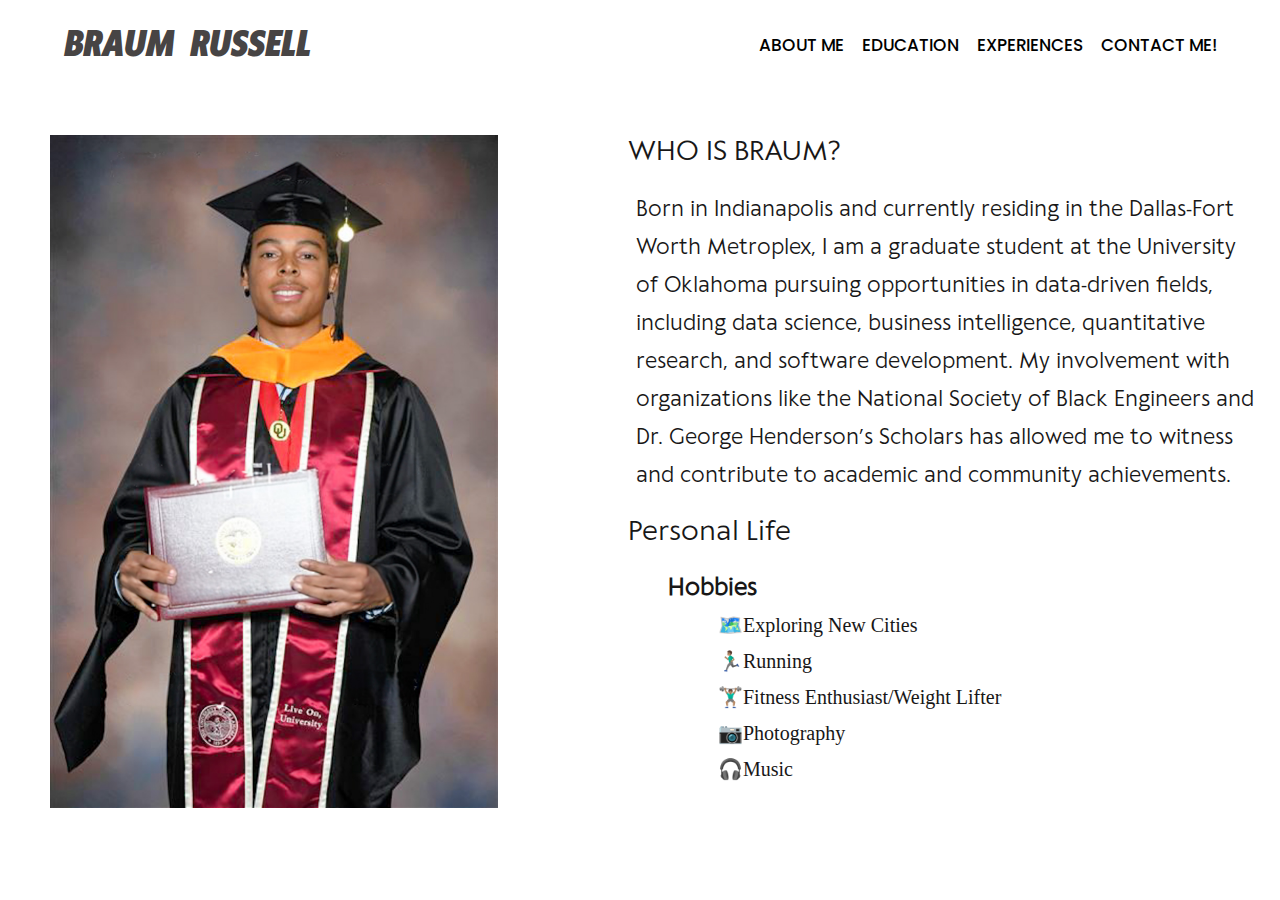
<file: index.html>
<html>

<head>
    <meta charset="UTF-8">
    <title>About Me!</title>
    <link rel="icon" type="image/x-icon" href="img/b.png">

    <link rel="stylesheet" href="https://fonts.googleapis.com/css2?family=Lato:wght@300&display=swap">
    <link href='https://fonts.googleapis.com/css?family=Poppins' rel='stylesheet'>
  


    <style>
        @font-face {
            font-family: 'CustomFont';
            src: url('font/two.woff2') format('woff2'), url('font/one.woff') format('woff');
        }

        @font-face {
            font-family: 'CustomFonto';
            src: url('fonto/two.woff2') format('woff2'), url('fonto/one.woff') format('woff');
        }
        @font-face {
            font-family: 'Custom';
            src: url('font/Klein-Condensed-ExtraBold-Italic-trial.woff2') format('woff2');
        }
        @font-face {
            font-family: 'CustomF';
            src: url('font/Klein-Text-Book-trial.woff2') format('woff2');
        }

        body {
            min-width:1000px;
           font-family: 'Poppins';
            font-size: 22px;
            margin: 0;
            padding: 0;
            font-size: 30px;
            font-weight: 500;

            color:rgb(24, 23, 23);

        }
    

#b-russ {
    cursor: pointer;
    transition: transform 0.3s ease-in-out, opacity 0.3s ease-in-out;
}

#b-russ:hover {
    transform: scale(1.1);
    opacity: 0.3; 
}

        dd {
  display: list-item;
  list-style-type: "";
  padding-inline-start: 1ch;
}
    </style>
  
</head>
<!-- Google tag (gtag.js) -->
<script async src="https://www.googletagmanager.com/gtag/js?id=G-2SFRT3TFLE"></script>
<script>
  window.dataLayer = window.dataLayer || [];
  function gtag(){dataLayer.push(arguments);}
  gtag('js', new Date());

  gtag('config', 'G-2SFRT3TFLE');
</script>
<body >


    <div style="height:10%; display:flex;flex-direction:row;align-items:center;justify-content:center; font-family:'Poppins';padding-left:5%;padding-right:5%;font-size:17px;">

        <div>
            <a style="text-decoration:none;color: rgb(71, 68, 68);font-family:Custom;font-size:35px;font-weight:bold;font-style: italic;">BRAUM &nbspRUSSELL</a>
        </div>
    
        <div style="flex-grow: 1; display: flex; justify-content: flex-end;">
            <a style="text-decoration: none; margin-right: 2%; color:black;" href="index.html">ABOUT ME</a>
            <a style="text-decoration: none; margin-right: 2%; color: black;" href="education.html">EDUCATION</a>
            <a style="text-decoration: none; margin-right: 2%; color: black;" href="experiences.html">EXPERIENCES</a>
            <a style="text-decoration: none; color: black;" href="contact.html">CONTACT ME!</a>
        </div>
    </div>
    


   
  

    <div style="height:5%;display:flex;flex-direction:row;">
     
    </div>

    <div style="display:flex;flex-direction:row;width:100%">

        <div style="display:flex;flex-direction:column;margin-right:50px;margin-left: 50px;width:35%;margin-bottom: 20px; ">
            <img src="brusss.JPG" >

         
       
        </div>
        
    
    
        <div style="display:flex;flex-direction:column;line-height: 1.2em;padding-left: 80px;font-weight:400;padding-right: 20px;width:65%;">
           
            <span style="font-size:26px;font-family: CustomF;font-weight:500;padding-left:0px;">WHO IS BRAUM?</span> 
            <p style="font-size:20px;font-family: CustomF;padding-left:8px;line-height: 1.9em;">
                Born in Indianapolis and currently residing in the Dallas-Fort Worth Metroplex, I am a graduate student at the University of Oklahoma pursuing opportunities in data-driven fields, including data science, business intelligence, quantitative research, and software development. My involvement with organizations like the National Society of Black Engineers and Dr. George Henderson’s Scholars has allowed me to witness and contribute to academic and community achievements.<br>
            </p>
        
   
        
            <span style="font-size:26px;font-family: CustomF;font-weight:500;padding-left:0px;">Personal Life</span> 
            <dl style="font-size:20px;font-family: Chivo;padding-left:40px;">
                <dt style="font-size:22px;font-family:CustomF;font-weight:bolder;">Hobbies</dt>
                <dd>🗺️Exploring New Cities</li>
                <dd>🏃🏽‍♂️Running</li>
                <dd>🏋🏽‍♂️Fitness Enthusiast/Weight Lifter</li>
                <dd>📷Photography</li>
                <dd>🎧Music</li>
    
            </dl>
       
           
       
    
           
            </div>

    </div>





   








</body>
</html>
</file>
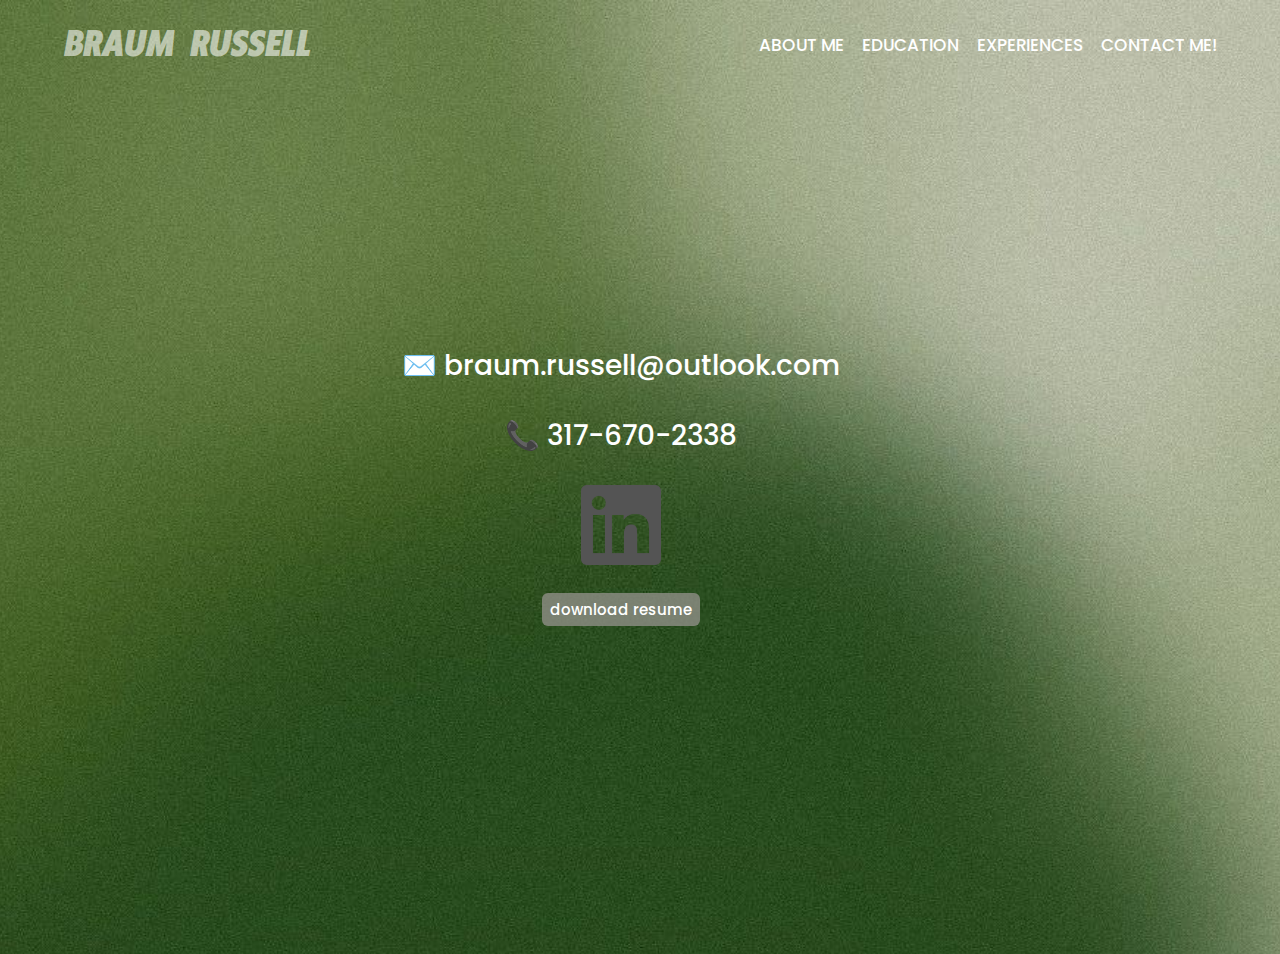
<file: contact.html>
<html lang="en">
<head>
    <meta charset="UTF-8">
    <title>Contact Me!</title>
    <link rel="icon" type="image/x-icon" href="img/b.png">

    <link rel="stylesheet" href="https://fonts.googleapis.com/css2?family=Lato:wght@300&display=swap">
    <link href='https://fonts.googleapis.com/css?family=Poppins' rel='stylesheet'>
    <style>
        @font-face {
            font-family: 'CustomFont';
            src: url('font/two.woff2') format('woff2'), url('font/one.woff') format('woff');
        }

        @font-face {
            font-family: 'CustomFonto';
            src: url('fonto/two.woff2') format('woff2'), url('fonto/one.woff') format('woff');
        }
        @font-face {
            font-family: 'Custom';
            src: url('font/Klein-Condensed-ExtraBold-Italic-trial.woff2') format('woff2');
        }
        body {
             min-width:1000px;
            /* font-family: 'Helvetica', sans-serif;*/
            font-family: 'Poppins';
            font-size: 35px;
            margin: 0;
            padding: 0;
            background: url('img/grey.jpeg') center/cover;

            font-size: 30px;
            font-weight: 500;
        }
        #b-russ {
            font-weight: bold;
            color: #4CAF50; 
            cursor: pointer;
            transition: transform 0.3s ease-in-out;
        }

            #b-russ:hover {
                transform: scale(1.1);
            }


        .ticker__line {
            white-space: nowrap;
            overflow: hidden;
            position: relative;
            animation: ticker 20s linear infinite; /* Adjust the duration (20s in this example) */
        }

        .ticker__item {
            display: inline-block;
            padding-right: 20px; /* Adjust spacing between items as needed */
        }

        @keyframes ticker {
            0% {
                transform: translateX(100%);
            }

            100% {
                transform: translateX(-100%);
            }
        }


.resume-link {
    display: inline-block;
    padding: 5px 8px;
    background-color: #8e8e85cf; /* Change the background color to your preference */
    color: white; /* Change the text color to your preference */
    text-decoration: none;
    border-radius: 6px;
    font-size: 15px;
  }
    </style>

</head>
<!-- Google tag (gtag.js) -->
<script async src="https://www.googletagmanager.com/gtag/js?id=G-2SFRT3TFLE"></script>
<script>
  window.dataLayer = window.dataLayer || [];
  function gtag(){dataLayer.push(arguments);}
  gtag('js', new Date());

  gtag('config', 'G-2SFRT3TFLE');
</script>
<body >



    <div style="height:10%; display:flex;flex-direction:row;align-items:center;justify-content:center; font-family:'Poppins';padding-left:5%;padding-right:5%;font-size:17px;">

        <div>
            <a style="text-decoration:none;color:  rgba(255, 255, 255, 0.564);font-family:Custom;font-size:35px;font-weight:bold;font-style: italic;">BRAUM &nbspRUSSELL</a>
        </div>
    
        <div style="flex-grow: 1; display: flex; justify-content: flex-end;">
            <a style="text-decoration: none; margin-right: 2%; color:white;" href="index.html">ABOUT ME</a>
            <a style="text-decoration: none; margin-right: 2%; color: white;" href="education.html">EDUCATION</a>
            <a style="text-decoration: none; margin-right: 2%; color: white;" href="experiences.html">EXPERIENCES</a>
            <a style="text-decoration: none; color:white;" href="contact.html">CONTACT ME!</a>
        </div>
    </div>
    


    <div style="height:15%;display:flex;flex-direction:row;">
        <div style="width: 55%;font-family:Lato; ">
            
        </div>
        <div style="width:45%;">
            
        </div>
    </div>
    <div style="height:61%;display:flex;flex-direction:row;color:white;font-size:28px;">

   

        <div style="width:27%;">

        </div>

        <div style="width:43%;display:flex;flex-direction:column;align-items:center;justify-content:center;align-content:center;">
            
            <a>✉️ braum.russell@outlook.com</a>
            <p>📞 317-670-2338</p>
            <a href="https://www.linkedin.com/in/braumrussell" target="_blank"><img style="height:80px;" src="img/linkedin.png" alt="LinkedIn Profile"></a>
            <p><a href="Braum.Resume.docx" target="_blank" class="resume-link">download resume</a> </p>

            

        </div>

        <div>

        </div>
    </div>


    <div style="height:20%;font-family:'CustomFontO';font-size:50px;color:black;">

    </div>


</body>
</html>
</file>
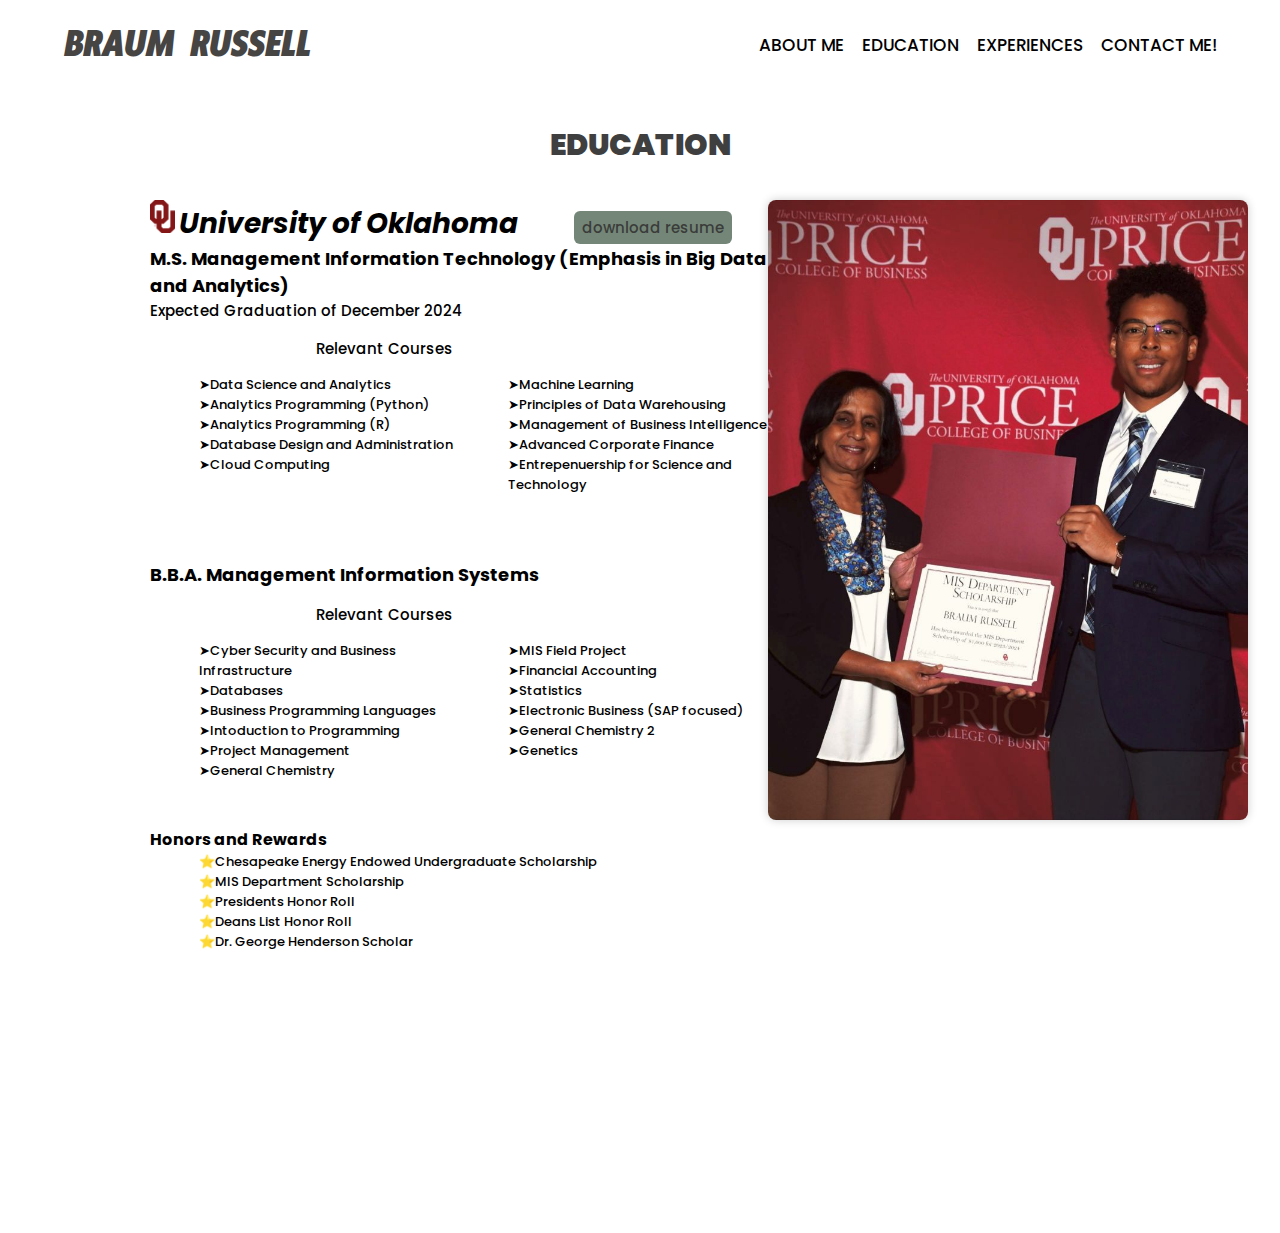
<file: education.html>
<html lang="en">
<head>
    <meta charset="UTF-8">
    <title>Education</title>
    <link rel="icon" type="image/x-icon" href="img/b.png">

    <link rel="stylesheet" href="https://fonts.googleapis.com/css2?family=Lato:wght@300&display=swap">
    <link href='https://fonts.googleapis.com/css?family=Poppins' rel='stylesheet'>
    <style>
        @font-face {
            font-family: 'CustomFont';
            src: url('font/two.woff2') format('woff2'), url('font/one.woff') format('woff');
        }

        @font-face {
            font-family: 'CustomFonto';
            src: url('fonto/two.woff2') format('woff2'), url('fonto/one.woff') format('woff');
        }
        @font-face {
            font-family: 'Custom';
            src: url('font/Klein-Condensed-ExtraBold-Italic-trial.woff2') format('woff2');
        }

        body {
             min-width:1000px;
           /* font-family: 'Helvetica', sans-serif;*/
           font-family: 'Poppins';
            font-size: 22px;
            margin: 0;
            padding: 0;
            color:black;
            font-size: 30px;
            font-weight: 500;
        }
        #b-russ {
            cursor: pointer;
            transition: transform 0.3s ease-in-out;
        }

            #b-russ:hover {
                transform: scale(1.1);
            }


        dd {
  display: list-item;
  list-style-type: "";
  padding-inline-start: 1ch;
  font-size:13px;
  /*column-count: 2;*/

}

li {
  display: list-item;
  list-style-type: "👾";
  font-size:13px;
  column-count: 2;
}


.resume-link {
    display: inline-block;
    padding: 5px 8px;
    background-color: #5c7161da;
    color: #2d2b2bd1; 
    text-decoration: none;
    border-radius: 6px;
    font-size: 15px;
    margin-left:50px;
  }
    </style>
  
</head>
<!-- Google tag (gtag.js) -->
<script async src="https://www.googletagmanager.com/gtag/js?id=G-2SFRT3TFLE"></script>
<script>
  window.dataLayer = window.dataLayer || [];
  function gtag(){dataLayer.push(arguments);}
  gtag('js', new Date());

  gtag('config', 'G-2SFRT3TFLE');
</script>
<body>


    <div style="height:10%; display:flex;flex-direction:row;align-items:center;justify-content:center; font-family:'Poppins';padding-left:5%;padding-right:5%;font-size:17px;">

        <div>
            <a style="text-decoration:none;color: rgb(71, 68, 68);font-family:Custom;font-size:35px;font-weight:bold;font-style:italic;">BRAUM &nbspRUSSELL</a>
        </div>
    
        <div style="flex-grow: 1; display: flex; justify-content: flex-end;">
            <a style="text-decoration: none; margin-right: 2%; color:black;" href="index.html">ABOUT ME</a>
            <a style="text-decoration: none; margin-right: 2%; color: black;" href="education.html">EDUCATION</a>
            <a style="text-decoration: none; margin-right: 2%; color: black;" href="experiences.html">EXPERIENCES</a>
            <a style="text-decoration: none; color: black;" href="contact.html">CONTACT ME!</a>
        </div>
    </div>
    






<div style="height:110px;font-weight: 900;display:flex;flex-direction: row;justify-content: center;font-size: larger; align-items: center;">
<span style="color:rgba(0, 0, 0, 0.764); font-size: 30px;">EDUCATION </span>
</div>

<div style="display:flex;flex-direction:row;">
    <div style="width:60%;margin-left:150px;font-size:15px;">
<img src="img/ou.png" style="width:25px;">
        <span style="font-size:28px;font-weight: bold;font-style: italic;">University of Oklahoma </span>           <a  href="Braum.Resume.docx" target="_blank" class="resume-link">download resume</a>
        <br>
       <span style="font-weight: bolder;font-size:18px;"> M.S. Management Information Technology (Emphasis in Big Data and Analytics)  </span> <br/>
       Expected Graduation of December 2024 <br>

       <div style="display:flex;flex-direction:column; justify-content:center;align-items: center;"> <p style="margin-right:150px">Relevant Courses</p></div>
       <div style="display:flex;flex-direction:row;">
        <div style="width:50%">
        <dd>➤Data Science and Analytics</dd>
    <dd>➤Analytics Programming (Python)</dd>
    <dd>➤Analytics Programming (R)</dd>
    <dd>➤Database Design and Administration</dd>
    <dd>➤Cloud Computing</dd>

    

        </div>

        <div style="width:50%">
            <dd>➤Machine Learning</dd>
            <dd>➤Principles of Data Warehousing</dd>
            <dd>➤Management of Business Intelligence</dd>
            <dd>➤Advanced Corporate Finance</dd>
            <dd>➤Entrepenuership for Science and Technology<dd>

            
        </div>

        </div>




            <br/><br>

            <span style="font-weight: bolder;font-size:18px;"> B.B.A. Management Information Systems</span> <br/>






        <div style="display:flex;flex-direction:column; justify-content:center;align-items: center;"> <p style="margin-right:150px">Relevant Courses</p></div>
       <div style="display:flex;flex-direction:row;">
        <div style="width:50%">
    <dd>➤Cyber Security and Business Infrastructure</dd>
    <dd>➤Databases</dd>
        <dd>➤Business Programming Languages</dd>
    <dd>➤Intoduction to Programming</dd>
    <dd>➤Project Management</dd>
    <dd>➤General Chemistry</dd>

        </div>

        <div style="width:50%">
            <dd>➤MIS Field Project</dd>
            <dd>➤Financial Accounting</dd>
            <dd>➤Statistics</dd>
            <dd>➤Electronic Business (SAP focused)</dd>
            <dd>➤General Chemistry 2</dd>
            <dd>➤Genetics</dd>

        </div>

        </div>



      













<br><br>           

        <span style="font-weight: bolder;font-size:16px;">Honors and Rewards</span> <br/>
        <dd>⭐️Chesapeake Energy Endowed Undergraduate Scholarship</dd>
    <dd>⭐️MIS Department Scholarship</dd>
    <dd>⭐️Presidents Honor Roll</dd>
    <dd>⭐️Deans List Honor Roll</dd>
    <dd>⭐️Dr. George Henderson Scholar</dd>







    </div>


    <div style="width:40%;">
       
        <img src="img/price.jpeg" style="height:60%;border-radius: 8px; box-shadow: 0 0 10px rgba(0, 0, 0, 0.2);">
    </div>
    


</div>


</body>
</html>
</file>
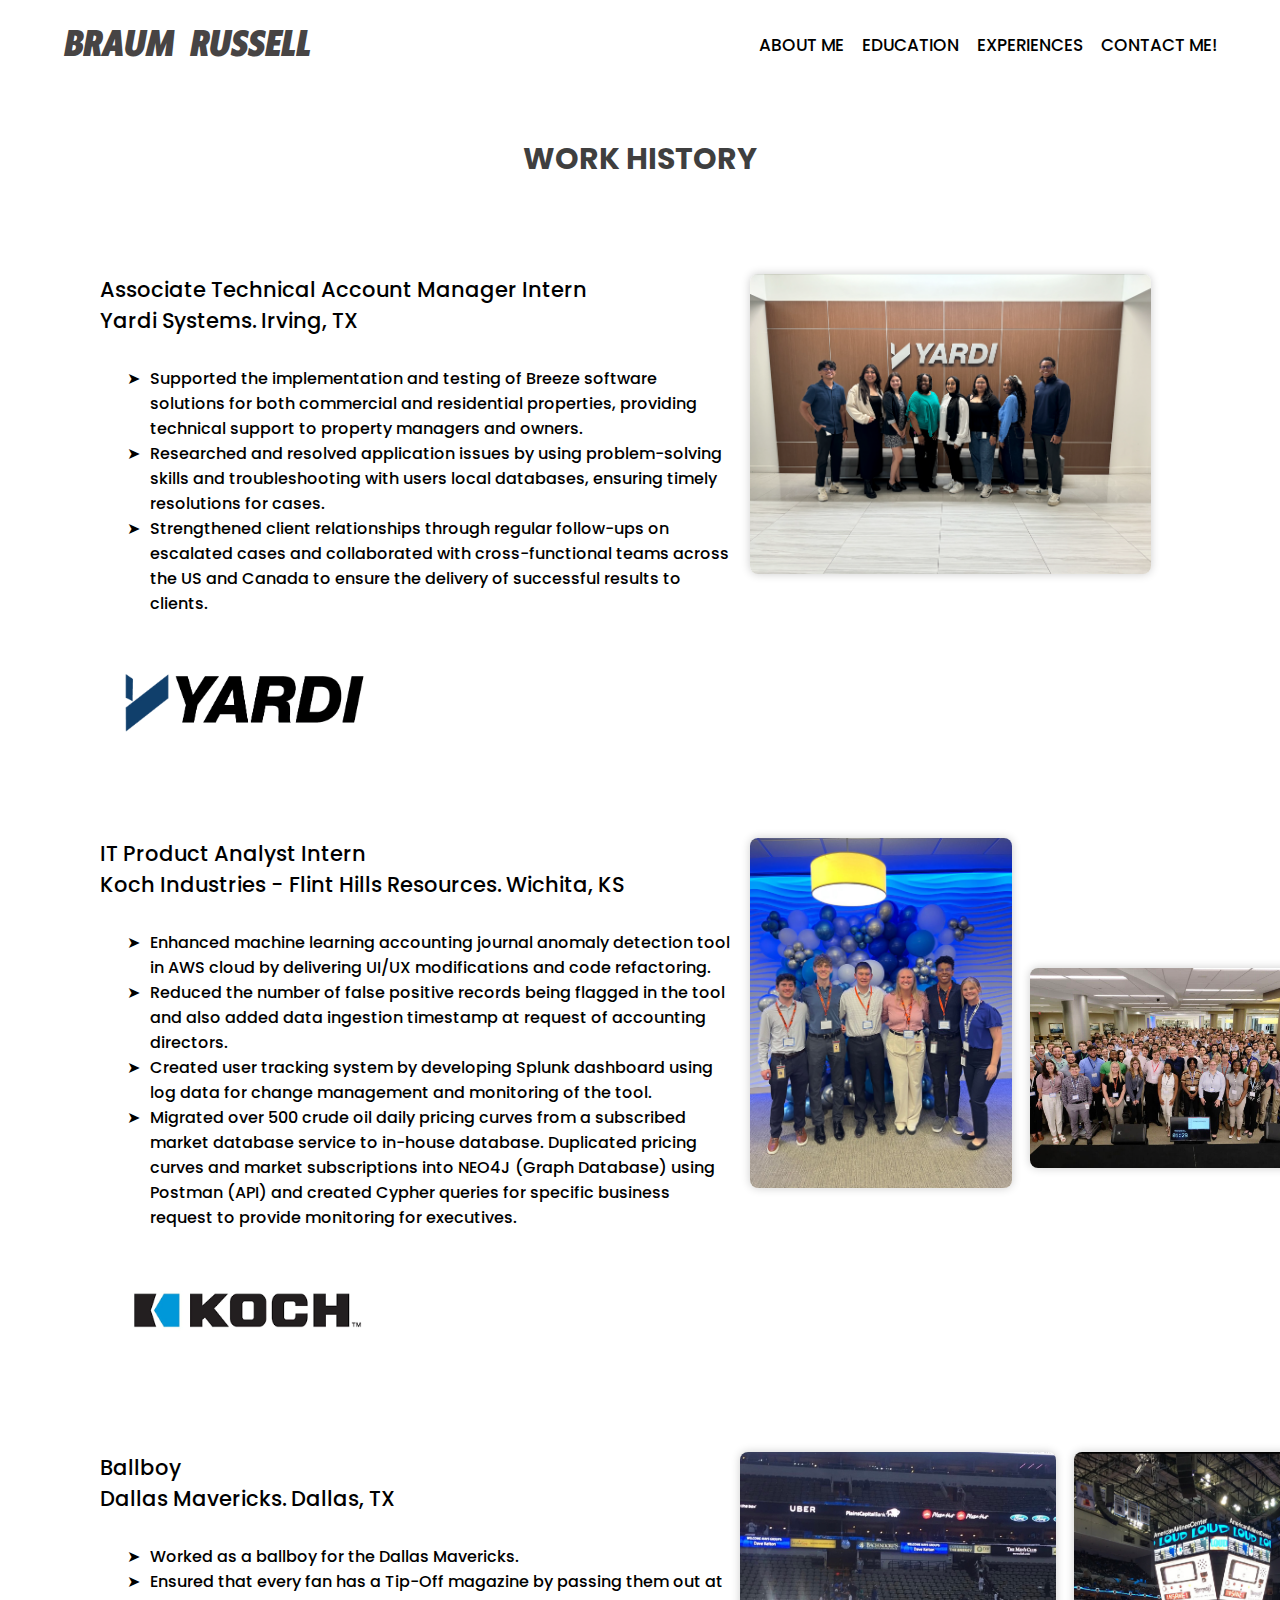
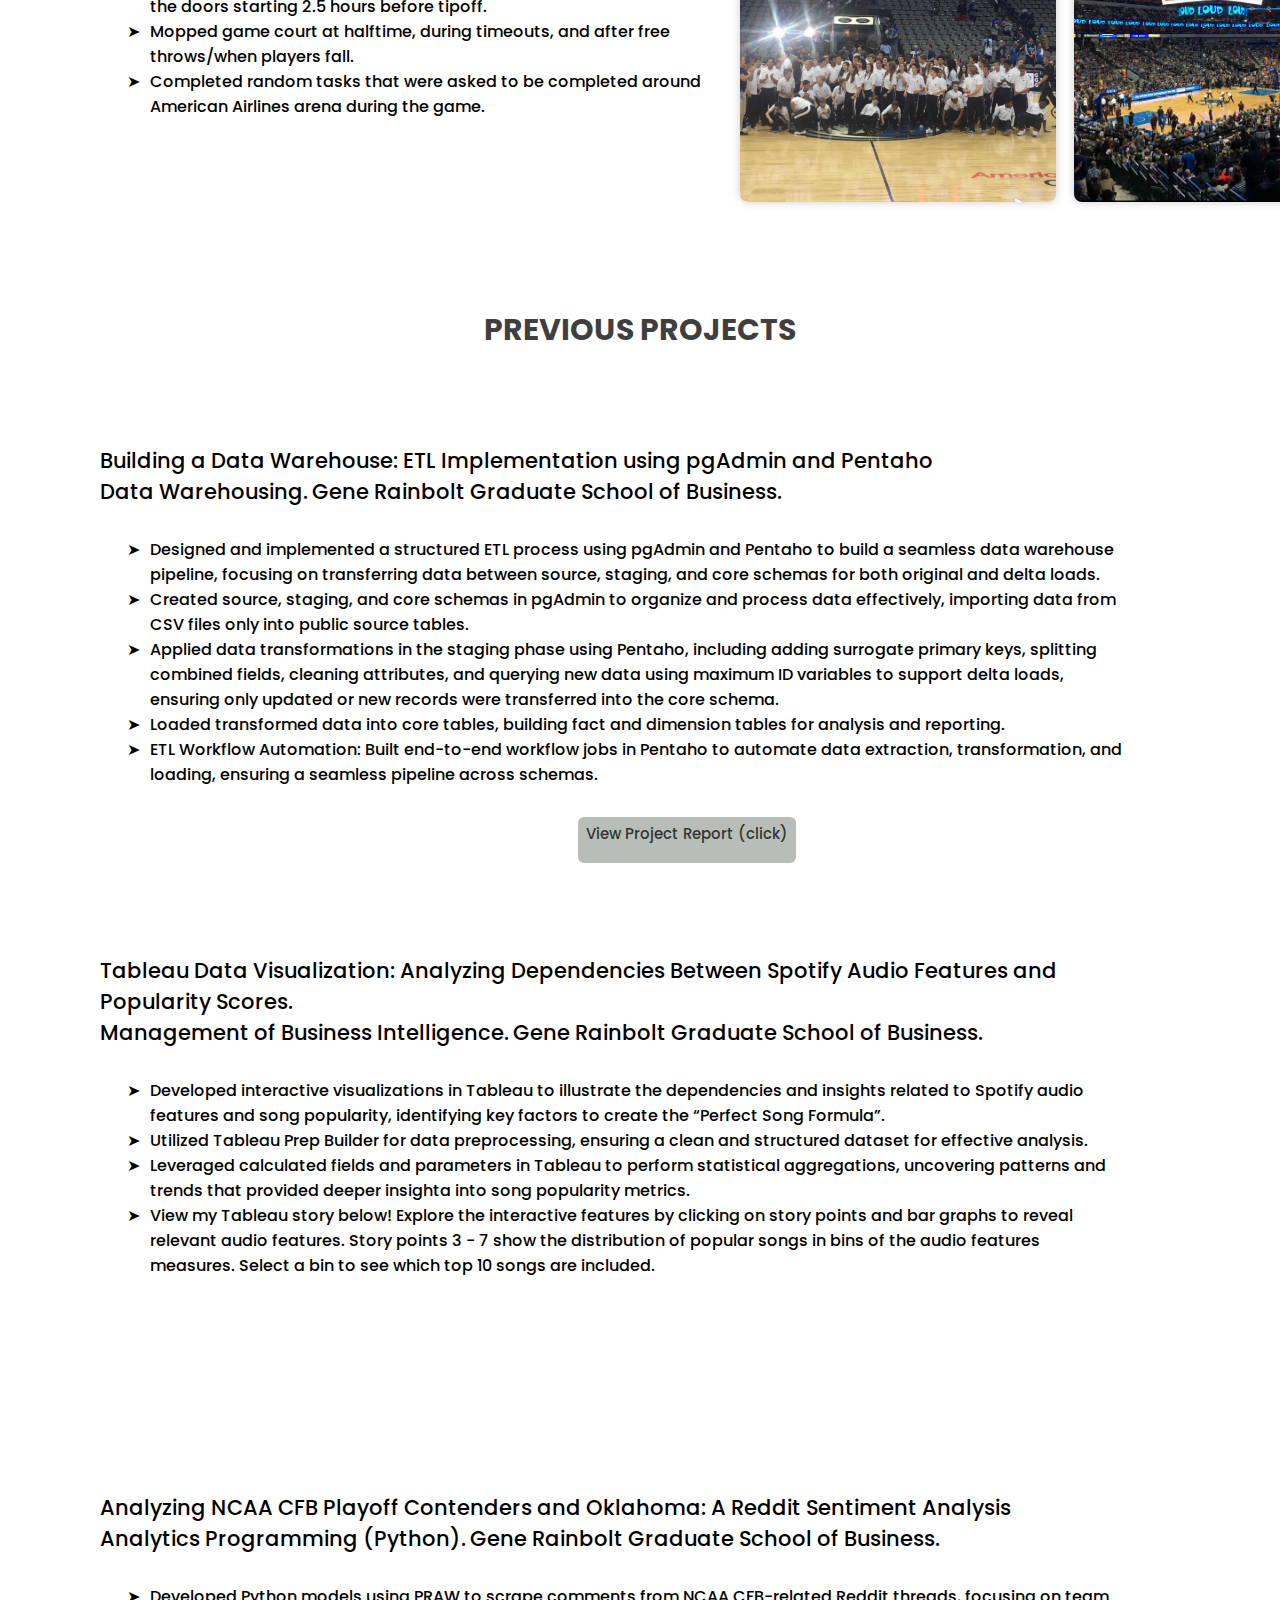
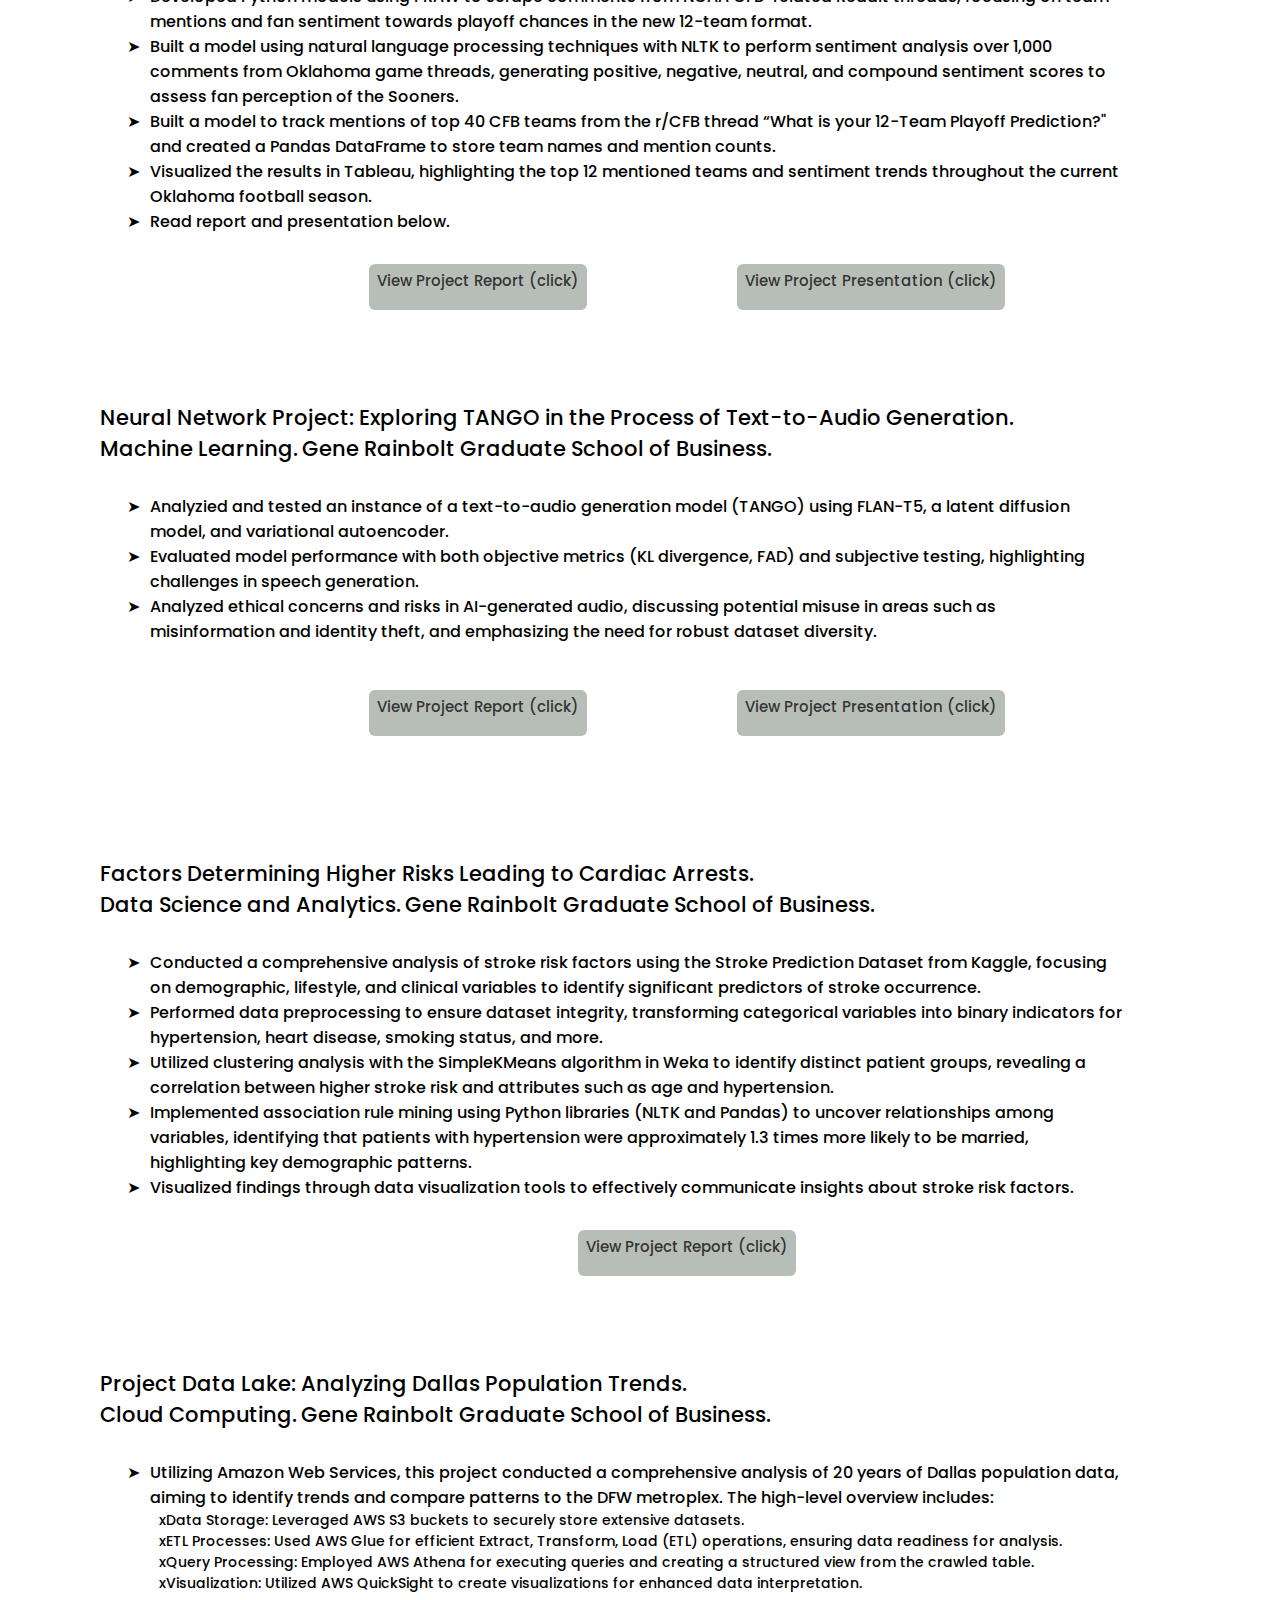
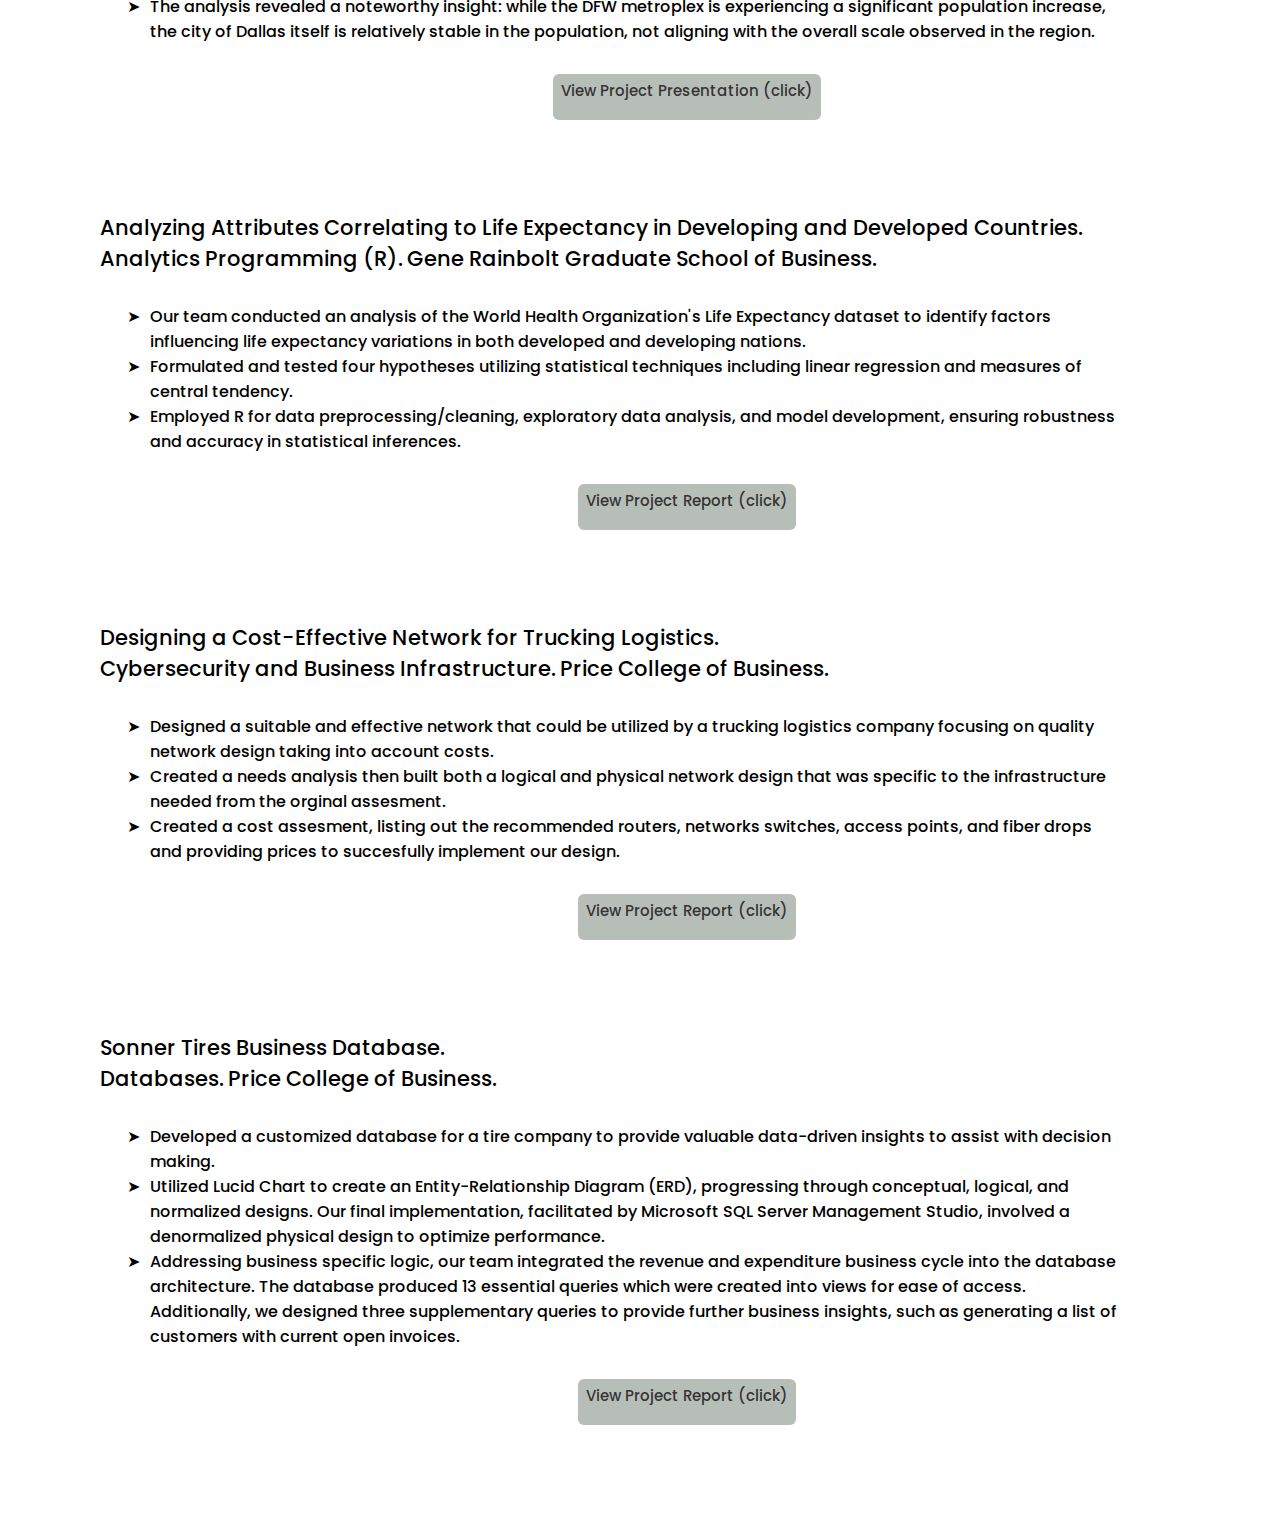
<file: experiences.html>
﻿
<html>
    <head>
        <meta charset="UTF-8">
        <title>Experiences</title>
        <link rel="icon" type="image/x-icon" href="img/b.png">

        <link rel="stylesheet" href="https://fonts.googleapis.com/css2?family=Lato:wght@300&display=swap">
        <link href='https://fonts.googleapis.com/css?family=Poppins' rel='stylesheet'>
      

        <style>
         

@font-face {
            font-family: 'CustomFont';
            src: url('font/two.woff2') format('woff2'), url('font/one.woff') format('woff');
        }

        @font-face {
            font-family: 'CustomFonto';
            src: url('fonto/two.woff2') format('woff2'), url('fonto/one.woff') format('woff');
        }

        @font-face {
            font-family: 'Newcustom';
            src: url('font/ZefaniStencil\(uppercase\)-Regular.woff2') format('woff2');
        }
        @font-face {
            font-family: 'Custom';
            src: url('font/Klein-Condensed-ExtraBold-Italic-trial.woff2') format('woff2');
        }
        body {
              min-width:1000px;
           /* font-family: 'Helvetica', sans-serif;*/
           font-family: 'Poppins';
            font-size: 12px;
            margin: 0;
            padding: 0;
            font-size: 30px;
            font-weight: 500;
            background-color: rgba(128, 128, 128, 0);
           

        }
        #b-russ {
            cursor: pointer;
            transition: transform 0.3s ease-in-out;
        }

            #b-russ:hover {
                transform: scale(1.1);
            }

        dd {
  display: list-item;
  list-style-type: "➤";
  padding-inline-start: 1ch;
  font-size:16px;
 /* column-count: 2;*/
}
li {
  display: list-item;
  list-style-type: "x";
  padding-inline-start: 1ch;
  font-size:14px;
}


.resume-link {
    display: inline-block;
    padding: 5px 8px;
    background-color: #7e8a808e; 
    color: #2d2b2bf3; 
    text-decoration: none;
    border-radius: 6px;
    font-size: 15px;
    
  }

        </style>
    </head>
    <!-- Google tag (gtag.js) -->
<script async src="https://www.googletagmanager.com/gtag/js?id=G-2SFRT3TFLE"></script>
<script>
  window.dataLayer = window.dataLayer || [];
  function gtag(){dataLayer.push(arguments);}
  gtag('js', new Date());

  gtag('config', 'G-2SFRT3TFLE');
</script>


    <body>



        <div style="height:10%; display:flex;flex-direction:row;align-items:center;justify-content:center; font-family:'Poppins';padding-left:5%;padding-right:5%;font-size:17px;">

            <div>
                <a style="text-decoration:none;color: rgb(71, 68, 68);font-family:Custom;font-size:35px;font-weight:bold;font-style: italic;">BRAUM &nbspRUSSELL</a>
            </div>
        
            <div style="flex-grow: 1; display: flex; justify-content: flex-end;">
                <a style="text-decoration: none; margin-right: 2%; color:black;" href="index.html">ABOUT ME</a>
                <a style="text-decoration: none; margin-right: 2%; color: black;" href="education.html">EDUCATION</a>
                <a style="text-decoration: none; margin-right: 2%; color: black;" href="experiences.html">EXPERIENCES</a>
                <a style="text-decoration: none; color: black;" href="contact.html">CONTACT ME!</a>
            </div>
        </div>
        


    
<br>



<div style="width:100%;display:flex;justify-content:center;font-weight: bold;color:rgba(0, 0, 0, 0.764);">WORK HISTORY</div><br>
<br>


<div style="width:100%;display:flex;flex-direction:row;padding-left: 100px;">
    <div style ="width:50%">
    
        <span style="font-size:21px;">Associate Technical Account Manager Intern </span> <br>
    
        <span style="font-size:21px;">Yardi Systems. Irving, TX</span> <br>
        <dl>
          <dd>Supported the implementation and testing of Breeze software solutions for both commercial and residential properties, providing technical support to property managers and owners.</dd>
        <dd>Researched and resolved application issues by using problem-solving skills and troubleshooting with users local databases, ensuring timely resolutions for cases.</dd>        
    	<dd>Strengthened client relationships through regular follow-ups on escalated cases and collaborated with cross-functional teams across the US and Canada to ensure the delivery of successful results to clients. </dd>
          
    
        </dl>
        <img  style="height:100px;" src="yardi.png">
    </div>
    <div style ="width:50%;padding-left:20px;">
        <img   src="yardi1.jpeg.png" style="height:300px;margin-right:10px;border-radius: 8px; box-shadow: 0 0 10px rgba(0, 0, 0, 0.2);">
    
    </div>
</div>

<br><br>

<div style="width:100%;display:flex;flex-direction:row;padding-left: 100px;">
<div style ="width:50%">

    <span style="font-size:21px;">IT Product Analyst Intern</span> <br>

    <span style="font-size:21px;">Koch Industries - Flint Hills Resources. Wichita, KS</span> <br>
    <dl>
      <dd>Enhanced machine learning accounting journal anomaly detection tool in AWS cloud by delivering UI/UX modifications and code refactoring.</dd>
      <dd>Reduced the number of false positive records being flagged in the tool and also added data ingestion timestamp at request of accounting directors.</dd>
        <dd>Created user tracking system by developing Splunk dashboard using log data for change management and monitoring of the tool. </dd>
        <dd>Migrated over 500 crude oil daily pricing curves from a subscribed market database service to in-house database. Duplicated pricing curves and market subscriptions into NEO4J (Graph Database) using Postman (API) and created Cypher queries for specific business request to provide monitoring for executives.</dd>



    </dl>
    <img  style="height:100px;" src="img/koch.png">
</div>


<div style ="width:50%;padding-left:20px;">
    <img style="height:350px;margin-right:10px;border-radius: 8px; box-shadow: 0 0 10px rgba(0, 0, 0, 0.2);" src="img/kochfriends.jpeg">
    <img style="height:200px;margin-bottom:20px;border-radius: 8px; box-shadow: 0 0 10px rgba(0, 0, 0, 0.2);" src="img/mrcharles.jpeg">

</div>
</div>

<br><br>





<div style="width:100%;display:flex;flex-direction:row;padding-left: 100px;">
    <div style ="width:50%">
    
     

<span style="font-size:21px;">Ballboy</span> <br>
<span style="font-size:21px;">Dallas Mavericks. Dallas, TX</span> <br>
<dl>
    <dd>Worked as a ballboy for the Dallas Mavericks.</dd>

        <dd>Ensured that every fan has a Tip-Off magazine by passing them out at the doors starting 2.5 hours before tipoff.  </dd>
        
       <dd>Mopped game court at halftime, during timeouts, and after free throws/when players fall.</dd>
        
         <dd>Completed random tasks that were asked to be completed around American Airlines arena during the game.</dd>
        
</dl>

    </div>
    
    
    <div style ="width:50%">
       
    
<img style="height:350px;margin-right:10px;border-radius: 8px; box-shadow: 0 0 10px rgba(0, 0, 0, 0.2);"  src="img/teampic2.jpg">

<img style="height:350px;margin-right:10px;border-radius: 8px; box-shadow: 0 0 10px rgba(0, 0, 0, 0.2);"  src="img/onfloor.jpg">

    </div>
    </div>
   


<br> <br>


<div style="width:100%;display:flex;justify-content:center;font-weight: bold;color:rgba(0, 0, 0, 0.764);">PREVIOUS PROJECTS</div><br><br>


<div style="display:flex;flex-direction:column;width:80%;padding-left:100px;"> 
    
    <span style="font-size:21px;">Building a Data Warehouse: ETL Implementation using pgAdmin and Pentaho</span>
    <span style="font-size:21px;">Data Warehousing. Gene Rainbolt Graduate School of Business.</span>
<div>
    <dl>
       <dd>Designed and implemented a structured ETL process using pgAdmin and Pentaho to build a seamless data warehouse pipeline, focusing on transferring data between source, staging, and core schemas for both original and delta loads.</dd>
       <dd>Created source, staging, and core schemas in pgAdmin to organize and process data effectively, importing data from CSV files only into public source tables.</dd>
       <dd>Applied data transformations in the staging phase using Pentaho, including adding surrogate primary keys, splitting combined fields, cleaning attributes, and querying new data using maximum ID variables to support delta loads, ensuring only updated or new records were transferred into the core schema.</dd>
       <dd>Loaded transformed data into core tables, building fact and dimension tables for analysis and reporting.</dd>
       <dd>ETL Workflow Automation: Built end-to-end workflow jobs in Pentaho to automate data extraction, transformation, and loading, ensuring a seamless pipeline across schemas.</dd>



</div>
        <div style="width:100%;display:flex;justify-content:center;">
        
    <a  href="datawarehouse.pptx" target="_blank"  style="margin-left:150px;" class="resume-link">View Project Report (click)</a>
   <br>
</div>
<br>
<br>
</div>

<div style="display:flex;flex-direction:column;width:80%;padding-left:100px;"> 
 
    
    <div> 
        <span style="font-size:21px;">Tableau Data Visualization: Analyzing Dependencies Between Spotify Audio Features and Popularity Scores.</span> <br>
        <span style="font-size:21px;">Management of Business Intelligence. Gene Rainbolt Graduate School of Business.</span> <br>

    <dl>
       
       <dd>Developed interactive visualizations in Tableau to illustrate the dependencies and insights related to Spotify audio features and song popularity, identifying key factors to create the “Perfect Song Formula”. 
    </dd>
    <dd> Utilized Tableau Prep Builder for data preprocessing, ensuring a clean and structured dataset for effective analysis. 
    </dd>
    <dd>Leveraged calculated fields and parameters in Tableau to perform statistical aggregations, uncovering patterns and trends that provided deeper insighta into song popularity metrics. 
    </dd>
        <dd>View my Tableau story below! Explore the interactive features by clicking on story points and bar graphs to reveal relevant audio features. Story points 3 - 7 show the distribution of popular songs in bins of the audio features measures. Select a bin to see which top 10 songs are included. </dd>
    </dl>

    </div>
  
    <div style="width:100%;display:flex;justify-content:center;">
        <div class='tableauPlaceholder' id='viz1729042571533' style='position: relative'><noscript><a href='#'><img alt='Uncovering What Makes a Track Popular ' src='https:&#47;&#47;public.tableau.com&#47;static&#47;images&#47;N5&#47;N5KXXTHQJ&#47;1_rss.png' style='border: none' /></a></noscript><object class='tableauViz'  style='display:none;'><param name='host_url' value='https%3A%2F%2Fpublic.tableau.com%2F' /> <param name='embed_code_version' value='3' /> <param name='path' value='shared&#47;N5KXXTHQJ' /> <param name='toolbar' value='yes' /><param name='static_image' value='https:&#47;&#47;public.tableau.com&#47;static&#47;images&#47;N5&#47;N5KXXTHQJ&#47;1.png' /> <param name='animate_transition' value='yes' /><param name='display_static_image' value='yes' /><param name='display_spinner' value='yes' /><param name='display_overlay' value='yes' /><param name='display_count' value='yes' /><param name='language' value='en-US' /></object></div>                <script type='text/javascript'>                    var divElement = document.getElementById('viz1729042571533');                    var vizElement = divElement.getElementsByTagName('object')[0];                    vizElement.style.width='800px';vizElement.style.height='527px';                    var scriptElement = document.createElement('script');                    scriptElement.src = 'https://public.tableau.com/javascripts/api/viz_v1.js';                    vizElement.parentNode.insertBefore(scriptElement, vizElement);                </script>
<br>
    </div>

    <br>
    <br>
    <br>
</div>

<div style="display:flex;flex-direction:column;width:80%;padding-left:100px;"> 
 
  
    
        <span style="font-size:21px;">Analyzing NCAA CFB Playoff Contenders and Oklahoma: A Reddit Sentiment Analysis</span> 
        <span style="font-size:21px;">Analytics Programming (Python). Gene Rainbolt Graduate School of Business.</span> 

    <dl>
        <dd>        Developed Python models using PRAW to scrape comments from NCAA CFB-related Reddit threads, focusing on team mentions and fan sentiment towards playoff chances in the new 12-team format.

        </dd>
        <dd>       Built a model using natural language processing techniques with NLTK to perform sentiment analysis over 1,000 comments from Oklahoma game threads, generating positive, negative, neutral, and compound sentiment scores to assess fan perception of the Sooners.
        </dd>
        <dd>        Built a model to track mentions of top 40 CFB teams from the r/CFB thread “What is your 12-Team Playoff Prediction?" and created a Pandas DataFrame to store team names and mention counts.
        </dd>
        <dd>        Visualized the results in Tableau, highlighting the top 12 mentioned teams and sentiment trends throughout the current Oklahoma football season.

        </dd>
        <dd>Read report and presentation below.</dd>
    </dl>

    

    <div style="width:100%;display:flex;justify-content:center;">
       
        <a  href="Python I Final Report CFB Reddit.docx" target="_blank"  style="margin-left:150px;" class="resume-link">View Project Report (click)</a>
      
        <a  href="Group Project - CFB Reddit (1) (1).pptx" target="_blank"  style="margin-left:150px;" class="resume-link">View Project Presentation (click)</a>
    <br>
    </div>
    <br>
    <br>
</div>








<div style="display:flex;flex-direction:column;width:80%;padding-left:100px;"> 
    <span style="font-size:21px;">Neural Network Project: Exploring TANGO in the Process of Text-to-Audio Generation.</span>
    <span style="font-size:21px;">Machine Learning. Gene Rainbolt Graduate School of Business.</span>
    <dl>
       
        <dd>Analyzied and tested an instance of a text-to-audio generation model (TANGO) using FLAN-T5, a latent diffusion model, and variational autoencoder.</dd>
        <dd>Evaluated model performance with both objective metrics (KL divergence, FAD) and subjective testing, highlighting challenges in speech generation.</dd>
        <dd>Analyzed ethical concerns and risks in AI-generated audio, discussing potential misuse in areas such as misinformation and identity theft, and emphasizing the need for robust dataset diversity.</dd>
        <br>
        <div style="width:100%;display:flex;justify-content:center;">
        

            <a  href="Neural Network Project Report.pdf" target="_blank"  style="margin-left:150px;" class="resume-link">View Project Report (click)</a>
      
            <a  href="MachineLearningPresentation.pptx" target="_blank"  style="margin-left:150px;" class="resume-link">View Project Presentation (click)</a>   <br>
</div>
<br>
<br>

</div>



<div style="display:flex;flex-direction:column;width:80%;padding-left:100px;"> 
    
        <span style="font-size:21px;">Factors Determining Higher Risks Leading to Cardiac Arrests.</span>
        <span style="font-size:21px;">Data Science and Analytics. Gene Rainbolt Graduate School of Business.</span>
    <div>
        <dl>
           
    
           <dd> Conducted a comprehensive analysis of stroke risk factors using the Stroke Prediction Dataset from Kaggle, focusing on demographic, lifestyle, and clinical variables to identify significant predictors of stroke occurrence.</dd>
<dd>Performed data preprocessing to ensure dataset integrity, transforming categorical variables into binary indicators for hypertension, heart disease, smoking status, and more.</dd>
<dd>Utilized clustering analysis with the SimpleKMeans algorithm in Weka to identify distinct patient groups, revealing a correlation between higher stroke risk and attributes such as age and hypertension.</dd>
<dd>Implemented association rule mining using Python libraries (NLTK and Pandas) to uncover relationships among variables, identifying that patients with hypertension were approximately 1.3 times more likely to be married, highlighting key demographic patterns.</dd>
<dd>Visualized findings through data visualization tools to effectively communicate insights about stroke risk factors.</dd>
</div>
            <div style="width:100%;display:flex;justify-content:center;">
            
        <a  href="DataScience-Report-GroupB copy.pdf" target="_blank"  style="margin-left:150px;" class="resume-link">View Project Report (click)</a>
       <br>
    </div>
<br>
<br>
</div>












<div style="display:flex;flex-direction:column;width:80%;padding-left:100px;"> 
 
    
 

        <span style="font-size:21px;">Project Data Lake: Analyzing Dallas Population Trends.</span> 
        <span style="font-size:21px;">Cloud Computing. Gene Rainbolt Graduate School of Business.</span> 
    
        <dl>
        <dd>
            Utilizing Amazon Web Services, this project conducted a comprehensive analysis of 20 years of Dallas population data, aiming to identify trends and compare patterns to the DFW metroplex. The high-level overview includes:
            <li>Data Storage: Leveraged AWS S3 buckets to securely store extensive datasets.</li>
            <li>ETL Processes: Used AWS Glue for efficient Extract, Transform, Load (ETL) operations, ensuring data readiness for analysis.</li>
        <li>Query Processing: Employed AWS Athena for executing queries and creating a structured view from the crawled table.</li>
    <li>Visualization: Utilized AWS QuickSight to create visualizations for enhanced data interpretation.</li>    
    </dd>    
    <dd>The analysis revealed a noteworthy insight: while the DFW metroplex is experiencing a significant population increase, the city of Dallas itself is relatively stable in the population, not aligning with the overall scale observed in the region.</dd>
        </dl>
    

        <div style="width:100%;display:flex;justify-content:center;">
        
        <a  href="cloudComputingProject.pptx" target="_blank"  style="margin-left:150px;" class="resume-link">View Project Presentation (click)</a>
       <br>
    </div>
    <br><br>
</div>



<div style="display:flex;flex-direction:column;width:80%;padding-left:100px;"> 
 
    
    <span style="font-size:21px;">Analyzing Attributes Correlating to Life Expectancy in Developing and Developed Countries.</span> 
    <span style="font-size:21px;">Analytics Programming (R). Gene Rainbolt Graduate School of Business.</span> 

    <dl>
<dd>Our team conducted an analysis of the World Health Organization's Life Expectancy dataset to identify factors influencing life expectancy variations in both developed and developing nations.</dd>
<dd>Formulated and tested four hypotheses utilizing statistical techniques including linear regression and measures of central tendency.</dd>
<dd>Employed R for data preprocessing/cleaning, exploratory data analysis, and model development, ensuring robustness and accuracy in statistical inferences.</dd>


</dl>

<div style="width:100%;display:flex;justify-content:center;">
    
    <a  href="MIT5032_Final Project Report.docx" target="_blank"  style="margin-left:150px;" class="resume-link">View Project Report (click)</a>
   <br>
</div>
<br><br>
</div>



<div style="display:flex;flex-direction:column;width:80%;padding-left:100px;"> 
    
    <span style="font-size:21px;">Designing a Cost-Effective Network for Trucking Logistics.</span> 
    <span style="font-size:21px;">Cybersecurity and Business Infrastructure. Price College of Business.</span> 

    <dl>
        <dd>Designed a suitable and effective network that could be utilized by a trucking logistics company focusing on quality network design taking into account costs.</dd>
        <dd>Created a needs analysis then built both a logical and physical network design that was specific to the infrastructure needed from the orginal assesment.</dd>
        <dd>Created a cost assesment, listing out the recommended routers, networks switches, access points, and fiber drops and providing prices to succesfully implement our design.</dd>
     </dl>
   
     <div style="width:100%;display:flex;justify-content:center;">

        <a  href="CyberSooners Group Project (1).docx" target="_blank"  style="margin-left:150px;" class="resume-link">View Project Report (click)</a>
       <br>
    </div>
<br>
<br>
</div>


<div style="display:flex;flex-direction:column;width:80%;padding-left:100px;"> 
 
    
 

        <span style="font-size:21px;">Sonner Tires Business Database.</span> 

        <span style="font-size:21px;">Databases. Price College of Business.</span> 
        <dl>
            <dd>Developed a customized database for a tire company to provide valuable data-driven insights to assist with decision making.</dd>
           <dd>Utilized Lucid Chart to create an Entity-Relationship Diagram (ERD), progressing through conceptual, logical, and normalized designs. Our final implementation, facilitated by Microsoft SQL Server Management Studio, involved a denormalized physical design to optimize performance.</dd> 
        <dd>Addressing business specific logic, our team integrated the revenue and expenditure business cycle into the database architecture. The database produced 13 essential queries which were created into views for ease of access. Additionally, we designed three supplementary queries to provide further business insights, such as generating a list of customers with current open invoices.</dd>
        </dl>

        <div style="width:100%;display:flex;justify-content:center;">
            <a  href="Anonymous Milestone 3.pdf" target="_blank"  style="margin-left:150px;" class="resume-link">View Project Report (click)</a>
       <br>
    </div>
    <br><br>
</div>





</div>



     




   



    </body>
</html>
</file>
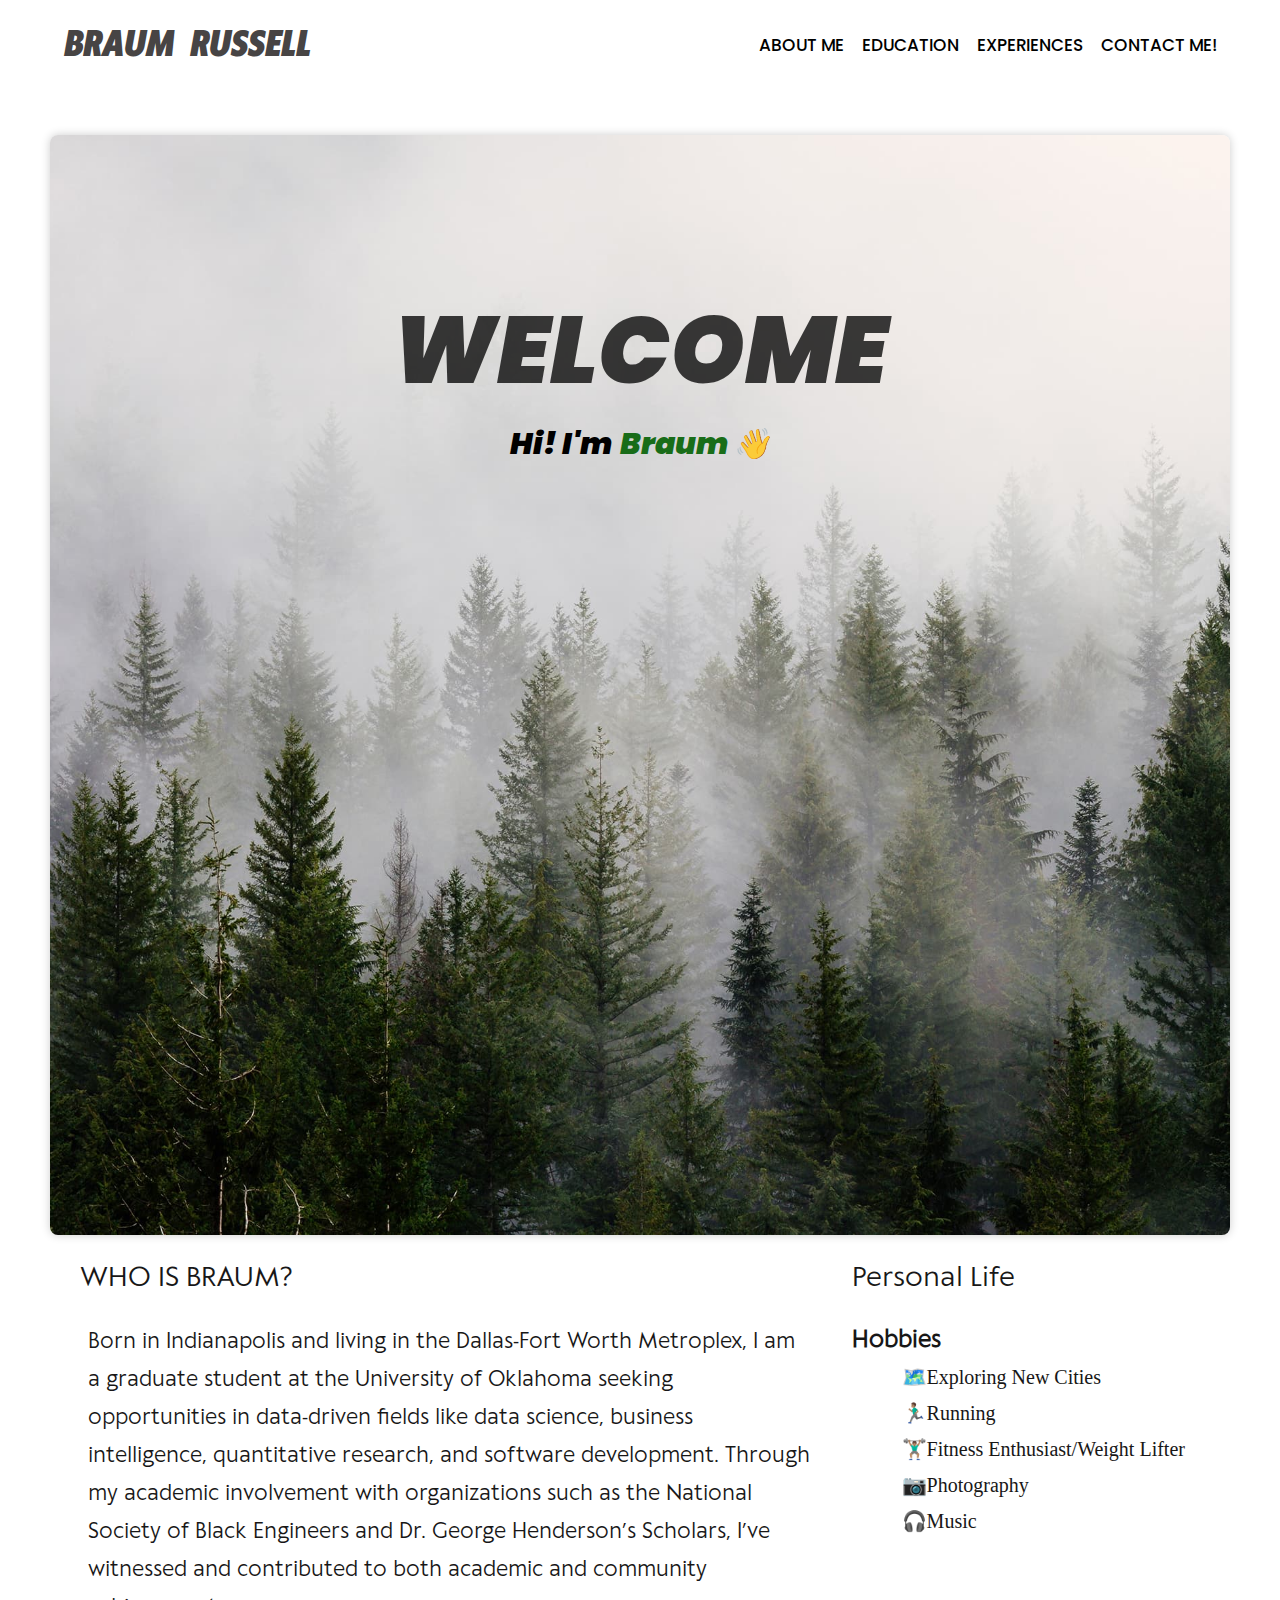
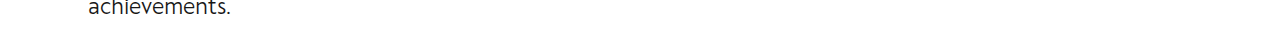
<file: practice1.html>
<html>

<head>
    <meta charset="UTF-8">
    <title>About Me!</title>
    <link rel="icon" type="image/x-icon" href="img/b.png">

    <link rel="stylesheet" href="https://fonts.googleapis.com/css2?family=Lato:wght@300&display=swap">
    <link href='https://fonts.googleapis.com/css?family=Poppins' rel='stylesheet'>
  


    <style>
        @font-face {
            font-family: 'CustomFont';
            src: url('font/two.woff2') format('woff2'), url('font/one.woff') format('woff');
        }

        @font-face {
            font-family: 'CustomFonto';
            src: url('fonto/two.woff2') format('woff2'), url('fonto/one.woff') format('woff');
        }
        @font-face {
            font-family: 'Custom';
            src: url('font/Klein-Condensed-ExtraBold-Italic-trial.woff2') format('woff2');
        }
        @font-face {
            font-family: 'CustomF';
            src: url('font/Klein-Text-Book-trial.woff2') format('woff2');
        }

        body {
            min-width:1000px;
           font-family: 'Poppins';
            font-size: 22px;
            margin: 0;
            padding: 0;
            font-size: 30px;
            font-weight: 500;

            color:rgb(24, 23, 23);

        }
    

#b-russ {
    cursor: pointer;
    transition: transform 0.3s ease-in-out, opacity 0.3s ease-in-out;
}

#b-russ:hover {
    transform: scale(1.1);
    opacity: 0.3; 
}

        dd {
  display: list-item;
  list-style-type: "";
  padding-inline-start: 1ch;
}
    </style>
  
</head>
<!-- Google tag (gtag.js) -->
<script async src="https://www.googletagmanager.com/gtag/js?id=G-2SFRT3TFLE"></script>
<script>
  window.dataLayer = window.dataLayer || [];
  function gtag(){dataLayer.push(arguments);}
  gtag('js', new Date());

  gtag('config', 'G-2SFRT3TFLE');
</script>
<body >


    <div style="height:10%; display:flex;flex-direction:row;align-items:center;justify-content:center; font-family:'Poppins';padding-left:5%;padding-right:5%;font-size:17px;">

        <div>
            <a style="text-decoration:none;color: rgb(71, 68, 68);font-family:Custom;font-size:35px;font-weight:bold;font-style: italic;">BRAUM &nbspRUSSELL</a>
        </div>
    
        <div style="flex-grow: 1; display: flex; justify-content: flex-end;">
            <a style="text-decoration: none; margin-right: 2%; color:black;" href="index.html">ABOUT ME</a>
            <a style="text-decoration: none; margin-right: 2%; color: black;" href="education.html">EDUCATION</a>
            <a style="text-decoration: none; margin-right: 2%; color: black;" href="experiences.html">EXPERIENCES</a>
            <a style="text-decoration: none; color: black;" href="contact.html">CONTACT ME!</a>
        </div>
    </div>
    


   
  

    <div style="height:5%;display:flex;flex-direction:row;">
     
    </div>
    <div style="height:1100px;display:flex;flex-direction:row;background: url('img/tree.jpeg') center/cover;margin-right:50px;margin-left: 50px; border-radius: 8px; box-shadow: 0 0 10px rgba(0, 0, 0, 0.2);justify-content:center; ">
        <div style=" display:flex;flex-direction:row;justify-content: center;text-align: center;">
       
            <div  id="b-russ" >
                <span  style="color:rgba(0, 0, 0, 0.764);font-weight: 900; font-size: 95px; font-style: italic;"><br>WELCOME  <br /></span> <span style="color:black;font-size:30px;font-weight:900;font-style:italic;">Hi! I'm</span> <span style="color: rgba(5, 98, 5, 0.905); font-size: 30px; font-weight: 900; font-style: italic;"> Braum &#128075</span>
            </div>

        </div>
     
   
    </div>
    


    <div style="display:flex;flex-direction:row;line-height: 1.2em;padding-left: 80px;padding-right:20px;font-weight:400;">
       <div style="width:62%">
        <p style="font-size:26px;font-family: CustomF;font-weight:500;padding-left:0px;">WHO IS BRAUM?</p> 
        <p style="font-size:20px;font-family: CustomF;padding-left:8px;line-height: 1.9em;">
            Born in Indianapolis and living in the Dallas-Fort Worth Metroplex, I am a graduate student at the University of Oklahoma seeking opportunities in data-driven fields like data science, business intelligence, quantitative research, and software development. Through my academic involvement with organizations such as the National Society of Black Engineers and Dr. George Henderson’s Scholars, I’ve witnessed and contributed to both academic and community achievements.<br>
        </p>
    
    </div>
       <div style="width:38%">
        <p style="font-size:26px;font-family: CustomF;font-weight:500;padding-left:40px;">Personal Life</p> 
        <dl style="font-size:20px;font-family: Chivo;padding-left:40px;">
            <dt style="font-size:22px;font-family:CustomF;font-weight:bolder;">Hobbies</dt>
            <dd>🗺️Exploring New Cities</li>
            <dd>🏃🏽‍♂️Running</li>
            <dd>🏋🏽‍♂️Fitness Enthusiast/Weight Lifter</li>
            <dd>📷Photography</li>
            <dd>🎧Music</li>

        </dl>
   
       
    </div>

       
        </div>








</body>
</html>
</file>
